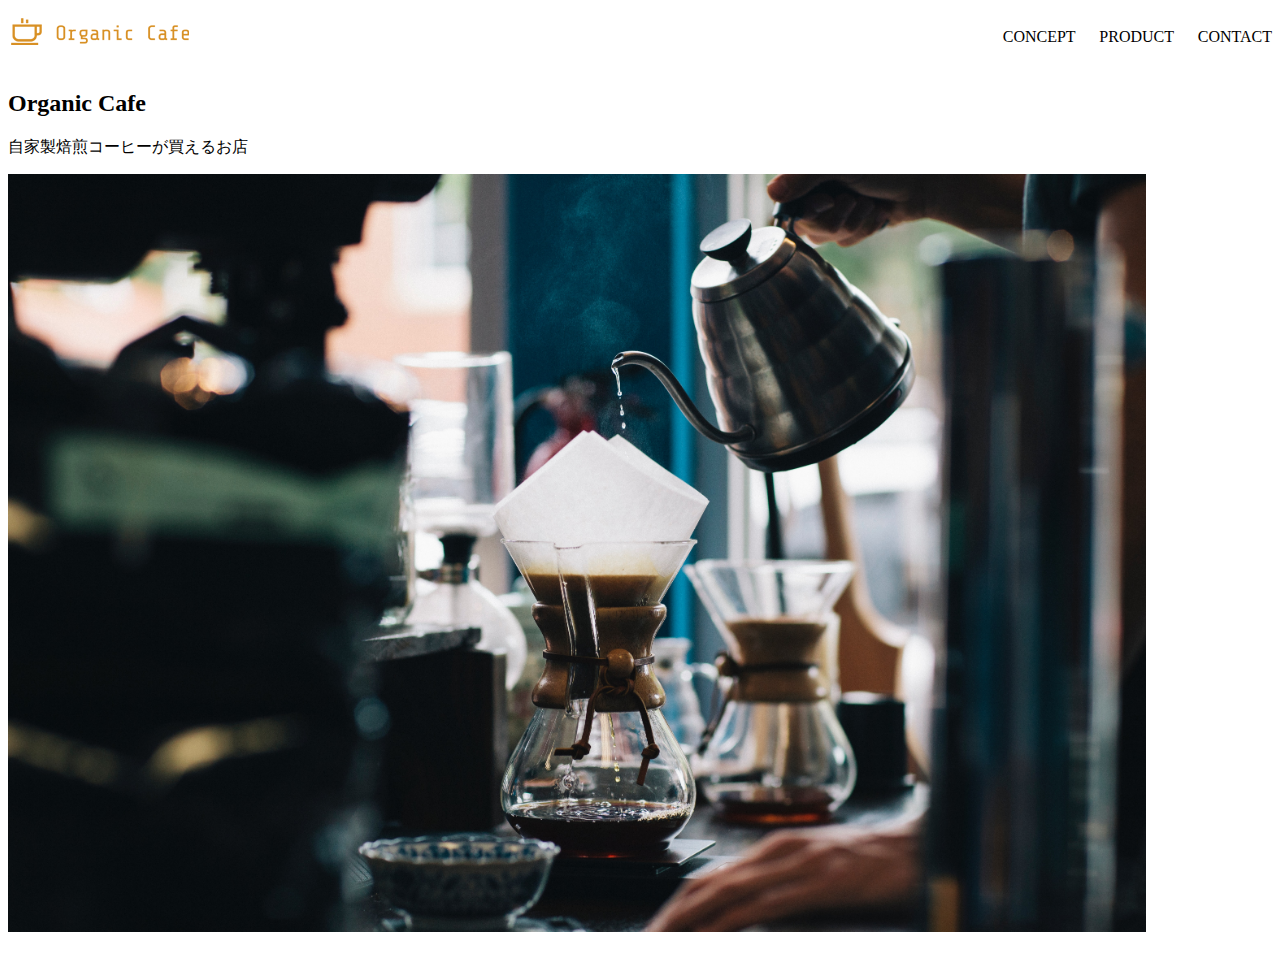
<file: kadai_013/index.html>
<!DOCTYPE html>
<html>
<head>
  <title>13章課題</title>
  <meta name="description" content="このページは13章の課題です">
  <meta charset="UTF-8">
  <meta name="viewport" content="width=device-width, initial-scale=1.0">
  <link rel="stylesheet" href="style.css">
</head>

<body>
<!-- ヘッダー -->
  <header >
<!-- ロゴ -->
    <a href="index.html" id="logo"><img src="images/logo.png" alt=トップページに戻る></a>
<!-- pc用ナビゲーション -->
    <nav id="nav-pc">
      <a href="index.html#conept">CONCEPT</a>
      <a href="index.html#product">PRODUCT</a>
      <a href="index.html#contact">CONTACT</a>
    </nav>
<!-- スマホ用メニューボタン -->
    <img id="menu-sp" src="images/button-menu.png" art="ナビゲーションを開く" onclick="document.getElementById('nav-sp').style.display = 'block'">
<!-- スマホ用ナビゲーション -->
    <nav id="nav-sp">
      <img id="close" src="images/button-close.png" alt="ナビゲーションを閉じる" onclick="document.getElementById('nav-sp').style.display = 'none'">
      <a id="logo-sp" href="index.html" onclick="document.getElementById('nav-sp').style.display = 'none'" ><img src="images/logo-sp.png" alt="トップページに戻る"></a>
      <a class="menu" href="index.html#concept" onclick="document.getElementById('nav-sp').style.display = 'none'">CONCEPT</a>
      <a class="menu" href="index.html#product" onclick="document.getElementById('nav-sp').style.display = 'none'">PRODUCT</a>
      <a class="menu" href="index.html#contact" onclick="document.getElementById('nav-sp').style.display = 'none'">CONTACT</a>
    </nav>
  </header>
  <main>
    <h2>Organic Cafe</h2>
    <p>自家製焙煎コーヒーが買えるお店</p>
    <img id="photo" src="images/main-image.jpg" alt="コーヒーを注ぐ画像">
  </main>
</body>
</html>
</file>
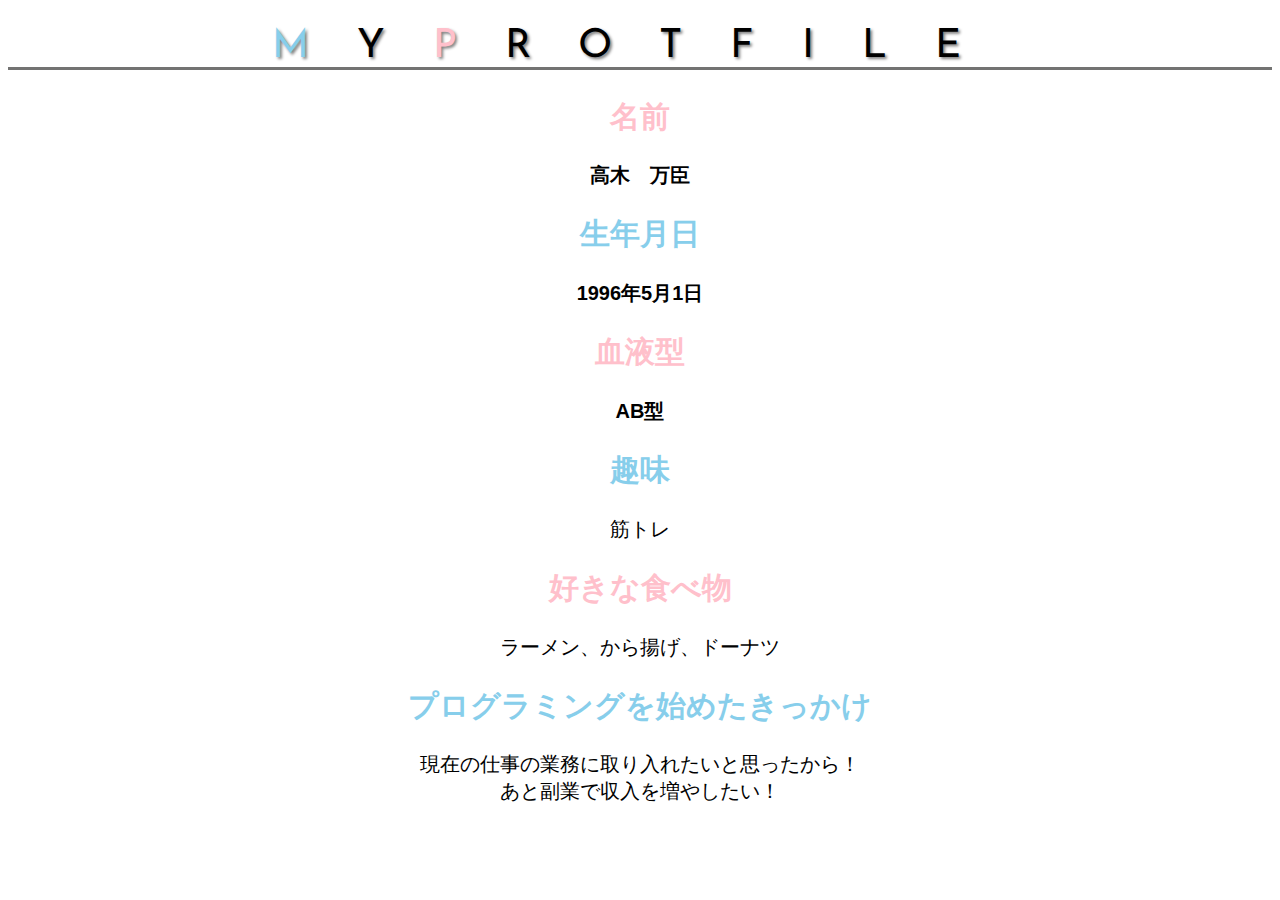
<file: kadai_014/kadai_014.html>
<!DOCTYPE html>
<html>
 <head>
   <title>14章課題</title>
   <meta name="description" concent="このページは14章の課題です">
   <meta charset="UTF-8">
   <link rel="stylesheet" href="style.css">
   <link rel="preconnect" href="https://fonts.googleapis.com">
    <link rel="preconnect" href="https://fonts.gstatic.com" crossorigin>
     <link href="https://fonts.googleapis.com/css2?family=Josefin+Sans&display=swap" rel="stylesheet">
 </head>
<body>
  <h1><span class="text-skyblue">M</span>Y<span class="text-pink">P</span>ROTFILE</h1>
   <div id="parent">
   <h2 class="text-pink">名前</h2>
   <p>高木　万臣</p>
     <div id="child">
     <h2 class="text-skyblue">生年月日</h2>
     <p>1996年5月1日</p>
       <div id="grandchild">
       <h2 class="text-pink">血液型</h2>
       <p>AB型</p>
       </div>
     </div>
   </div>
  <h2 class="text-skyblue">趣味</h2>
  <p>筋トレ</p>
  <h2 class="text-pink">好きな食べ物</h2>
  <p>ラーメン、から揚げ、ドーナツ</p>
  <h2 class="text-skyblue">プログラミングを始めたきっかけ</h2>
  <p>現在の仕事の業務に取り入れたいと思ったから！<br>あと副業で収入を増やしたい！</p>
</body>
</html>
</file>
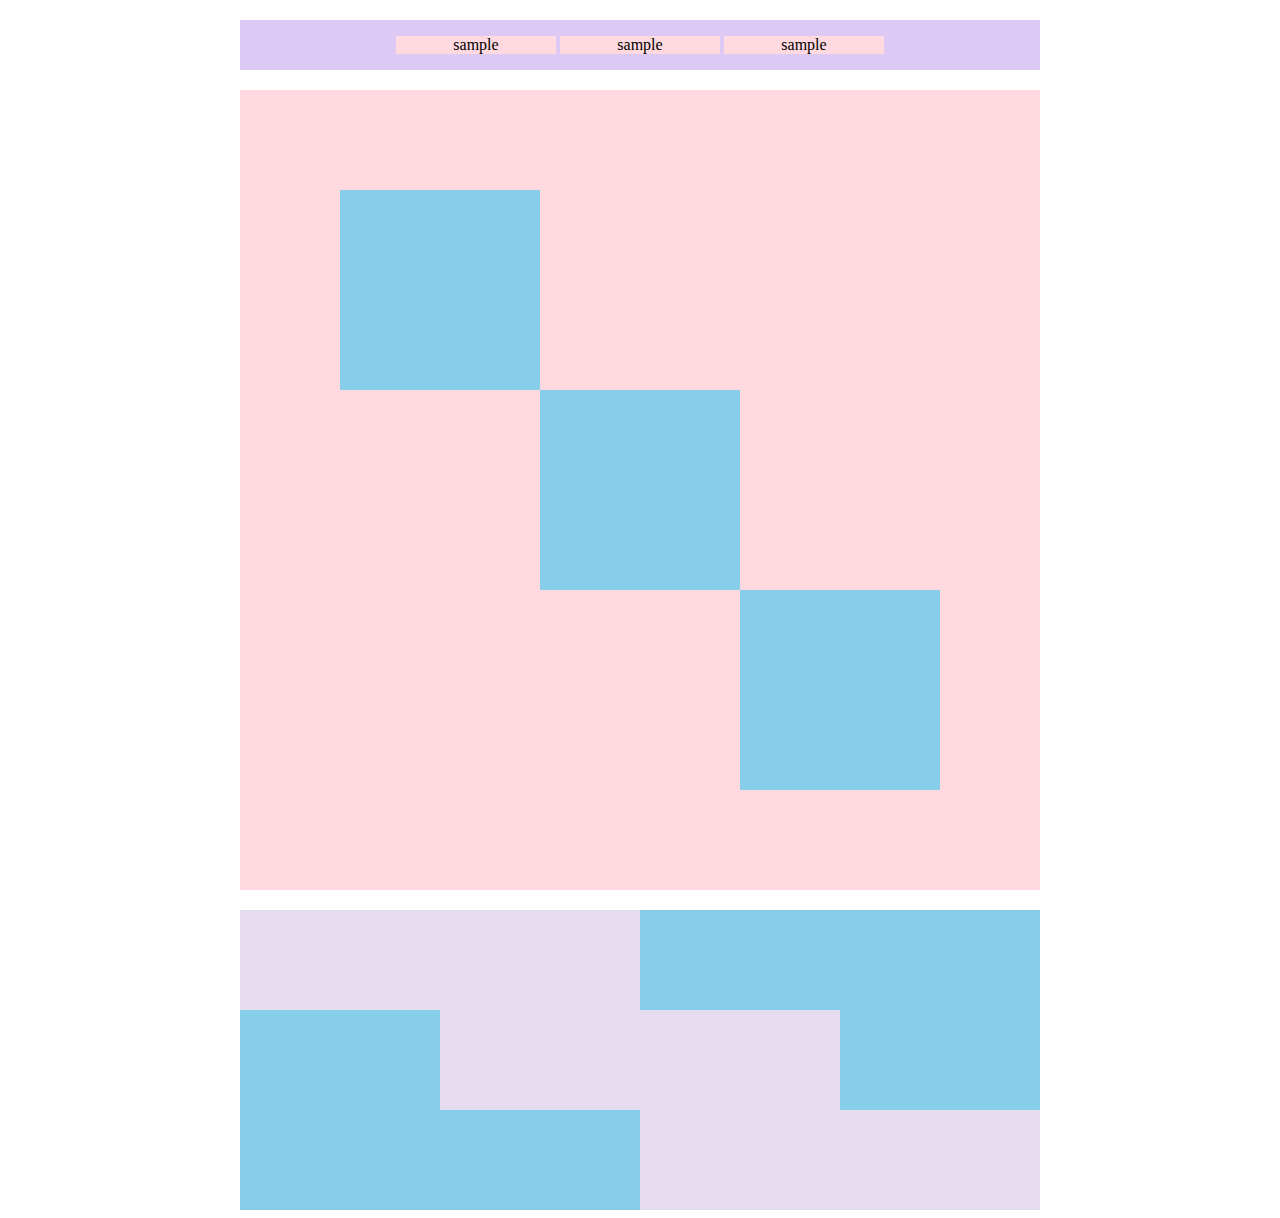
<file: kadai_018/kadai_018.html>
<!DOCTYPE html>
<html>
<head>
  <title>18章課題</title>
  <meta name="description" content="このページは18章の課題です">
  <meta charset="UTF-8">
  <link rel="stylesheet" href="style.css">
</head>
<body>
  <div id="top">
   <p class="top-child">sample</p>
   <p class="top-child">sample</p>
   <p class="top-child">sample</p>
  </div>
    <div id="middle">
     <div id="middle-child01"></div>
     <div id="middle-child02"></div>
     <div id="middle-child03"></div>
    </div>
  <div id="bottom">
    <div id="bottom-child01"></div>
    <div id="bottom-child02"></div>
    <div id="bottom-child03"></div>
  </div>
</body>
</html>
</file>
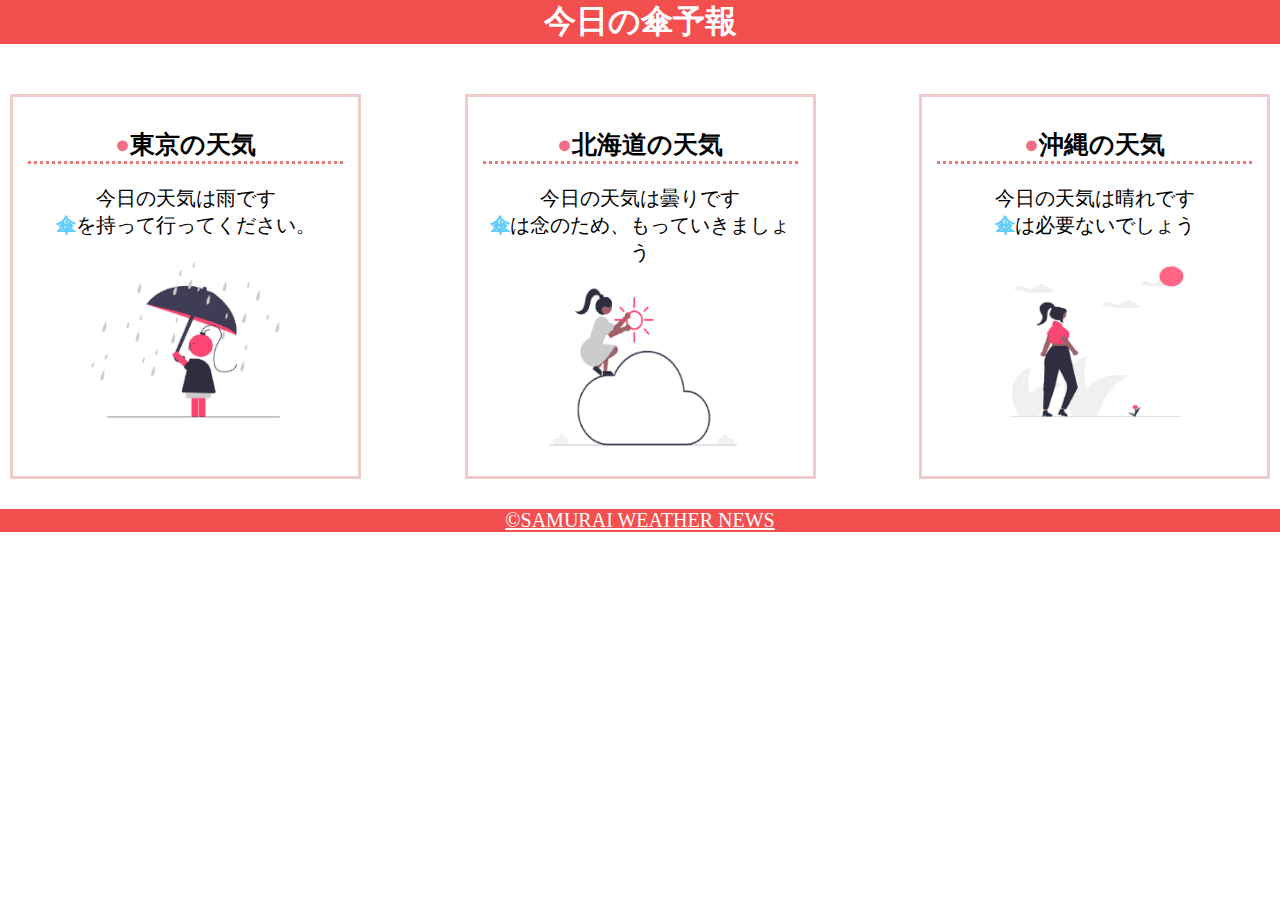
<file: kadai_022/kadai_022.html>
<!DOCTYPE html>
<html>
<head>
  <title>22章課題</title>
  <meta name="description" href="このページは14章の課題です">
  <meta charset="UTF-8">
  <meta name="viewport" content="width=device-width, initial-scale=1.0">
  <link rel="stylesheet" href="style.css">
</head>
<body>
  <header>
    <h1>今日の傘予報</h1>
  </header>
  <main>
    <div id="parent">
      <div class="contents">
       <h2>東京の天気</h2>
       <p>今日の天気は雨です</p>
       <p>傘を持って行ってください。</p>
       <img src="../kadai_022/images/rainy.png">
      </div>
      <div class="contents">
        <h2>北海道の天気</h2>
        <p>今日の天気は曇りです</p>
        <p>傘は念のため、もっていきましょう</p>
        <img src="../kadai_022/images/cloudy.png">
      </div>
      <div class="contents">
        <h2>沖縄の天気</h2>
        <p>今日の天気は晴れです</p>
        <p>傘は必要ないでしょう</p>
        <img src="../kadai_022/images/sunny.png">
      </div>
    </div>
  </main>
  <footer>
    <a href="https://www.sejuku.net/corp/">©SAMURAI WEATHER NEWS</a>
  </footer>  
</body>
</html>
</file>
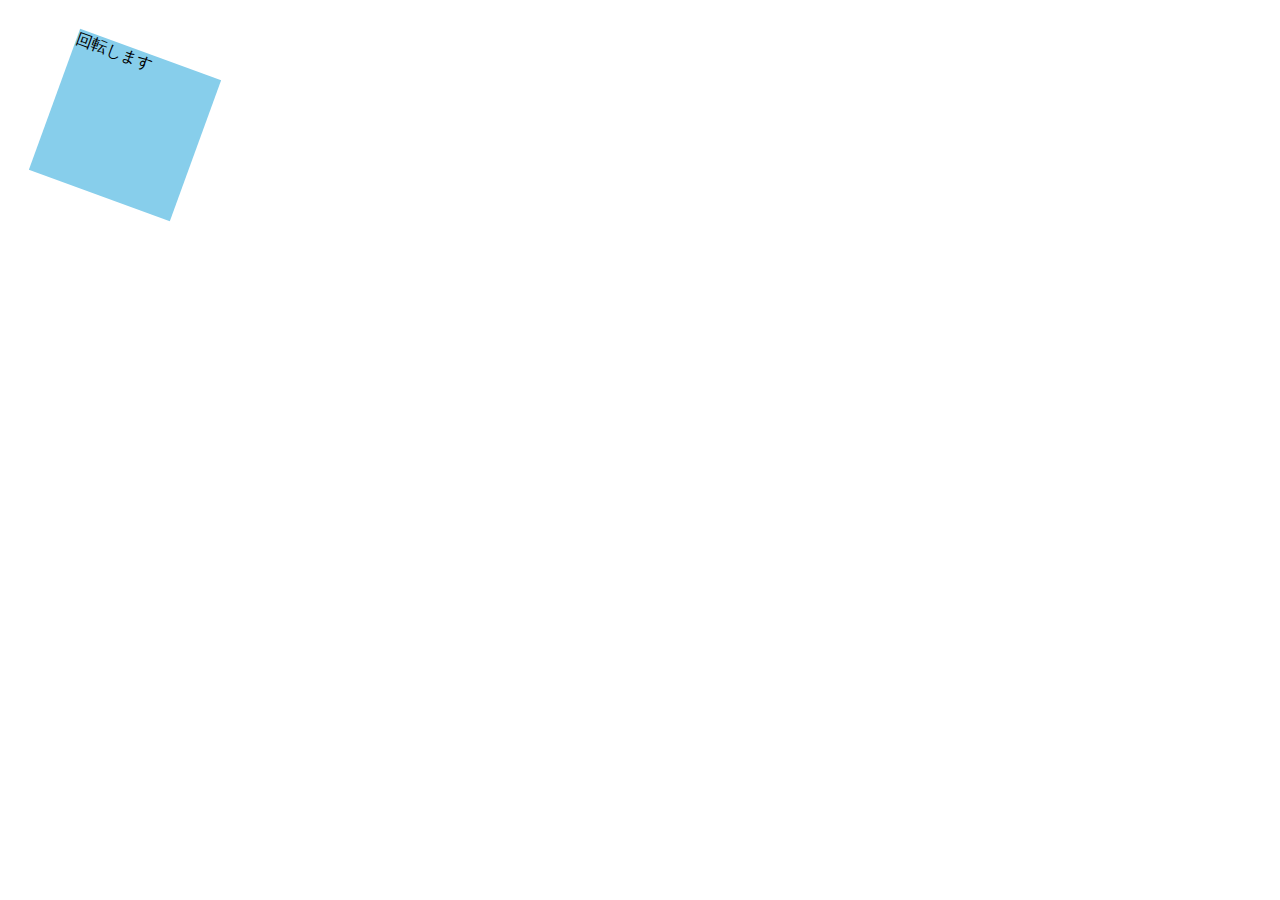
<file: kadai_mdn_css/mdn.html>
<!DOCTYPE html>
<html>

<head>
    <style>
      div{
        position: absolute;
        left: 50px;
        top: 50px;
        width: 150px;
        height: 150px;
        background-color: skyblue;
        transform: rotate(20deg);
      }
    
    </style>
</head>

<body>
    <div>
       回転します
    </div>

</body>

</html>
</file>
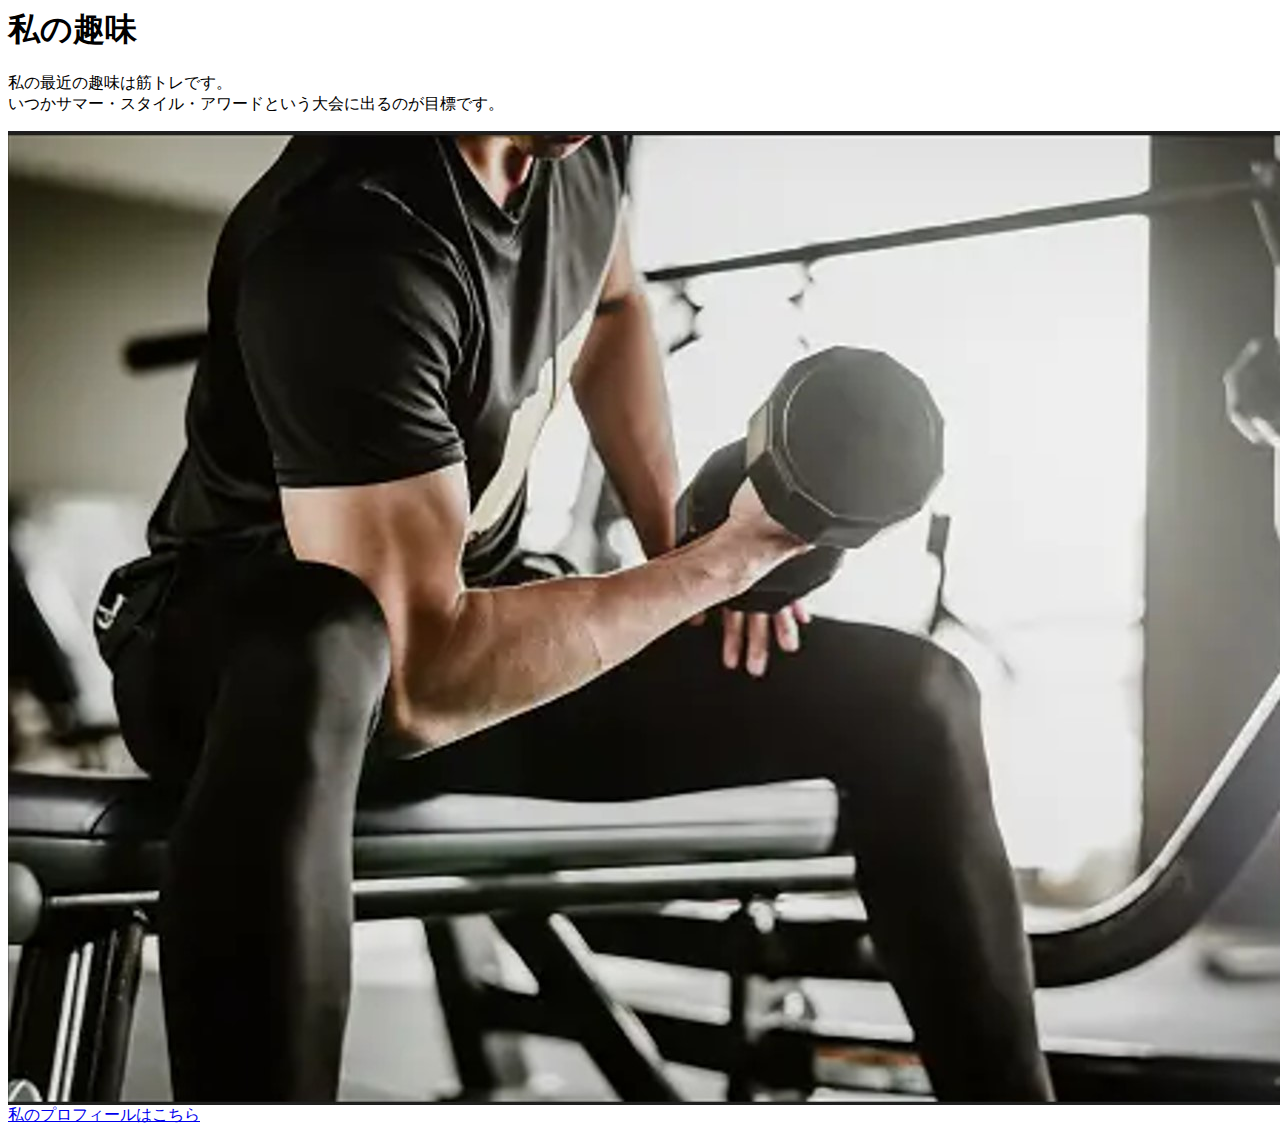
<file: kadai_005/html/kadai_005.html>
<DOCTYPE html>
  <html>
  <head>
      <title>5章課題</title>  
      <meta name="description" content="このページは5章の課題です" > 
        <meta charset="utf-8">
  </head>
   <body>
    <header>
      <h1>私の趣味</h1>
    </headre>
     <p>私の最近の趣味は筋トレです。<br>いつかサマー・スタイル・アワードという大会に出るのが目標です。</p>
       <img src="../images/sample.jpg"alt="ロゴ">
       <br>
       <a href="https://twitter.com/samuraijuku">私のプロフィールはこちら</a>
   </body>
  </html>
</file>
<file: kadai_013/style.css>
header{
  display: flex;
  justify-content: space-between;
  width: 100%;
}

/* PC用設定 */
@media screen and (min-width: 768px){
#nav-pc {
  margin-top: 20px;
}

#nav-pc > a {
  text-decoration: none;
  margin-left: 20px;
  color: black;
}
/* コーヒーを注ぐ写真の設定 */
#photo {
  width: 90%;
}

#menu-sp {
  display: none;
}

#nav-sp {
  display: none;
}
}

/* スマートフォン用設定 */
@media screen and (max-width: 767px){
  #nav-pc{
    display: none;
  }

  body {
  min-width: 375px;
  margin: 0;
}

#menu-sp {
  float: right;
  padding: 0;
}

/* ps用ナビゲーション */
#nav-sp {
  background-color: #ce933e;
  position: absolute;
  left: 0;
  top: 0;
  height: 100%;
  width: 100%;
  display: none;
  z-index: 100;
}

/* ×ボタン */
#close {
  position: absolute;
  top: 20px;
  right: 20px;
}

#logo-sp {
  margin: 80px 0 30px 20px;
}

#nav-sp > a{
  display: block;
}

#nav-sp > a:visited {
  color: #ffffff;
}

#nav-sp > a:hover {
  color: #ffffff;
  text-decoration: none;
}

#nav-sp > a:active {
  color: #ffffff;
}

#nav-sp > .menu {
  text-decoration: none;
  display: block;
  margin: 0 20px 0 20px;
  height: 44px;
  font-size: 16px;
  background-image: url("images/arrow.png");
  background-repeat: no-repeat;
  background-position: right top;
}

#photo {
  width: 100%;
}

.menu {
  margin: 10px;
  text-decoration: none;
}
}

/* メイン画面の編集 */
main {
  width: 100%;
  margin: 30px 0;
}
</file>
<file: kadai_014/style.css>
html{
  font-size:20px;
}

body{
  font-family:"Arial", "Meiryo", sans-serif;
  text-align: center;
}

h1{
  font-family: "Josefin Sans", sans-serif;
  font-optical-sizing: auto;
  font-weight: 400;
  font-style: normal;
  font-size: 2em;
  border-bottom: solid 3px rgb(115,115,114);
  letter-spacing: 1.2em;
  text-shadow: 2px 2px 3px gray;
}

.text-skyblue{
  color: skyblue;
}

.text-pink{
  color: rgb(255,192,203);
}

#parent{
  font-weight:bold;
}
</file>
<file: kadai_018/style.css>
#top{
  width: 800px;
  background-color: #dcc9f4;
  margin: 20px auto;
  text-align: center;
}
.top-child{
  background-color: #ffd9df;
  display: inline-block;
  text-align: center;
  width: 20%;
}
#middle{
  width: 800px;
  height: 800px;
  margin: 20px auto;
  background-color: #ffd9df;
  position: relative;
}
#middle-child01{
  width: 200px;
  height: 200px;
  background-color: #87ceeb;
  position: absolute;
  top: 100px;
  left: 100px;
}
#middle-child02{
  width: 200px;
  height: 200px;
  background-color: #87ceeb;
  position: absolute;
  top: 300px;
  left: 300px;
}
#middle-child03{
  width: 200px;
  height: 200px;
  background-color: #87ceeb;
  position:absolute;
  top: 500px;
  left: 500px;
}
#bottom{
  width: 800px;
  height: 300px;
  margin: auto;
  text-align: center;
  background-color: #87ceeb;
}
#bottom-child01{
  width: 400px;
  height: 100px;
  background-color: #e5dcf0;
}
#bottom-child02{
  width: 400px;
  height: 100px;
  position: relative;
  left: 200px;
  background-color: #e5dcf0;
}
#bottom-child03{
  width: 400px;
  height: 100px;
  position: relative;
  left: 400px;
  background-color: #e5dcf0;
}
</file>
<file: kadai_022/style.css>
h1,p,body{
  margin: 0;
}
p,a{
  font-size: 20px;
}
header{
  margin-bottom: 20px;
  background-color:  rgb(244, 79, 79);
  text-align: center;
  color: rgb(255, 255, 255);
}
main{
  padding: 10px;
}
#parent{
  display: flex;
  justify-content: space-between;
}
.contents{
  border: solid 3px rgb(238,204,204);
  flex-basis: 25%;
  padding: 10px 15px;
  margin: 20px 0px;
  text-align: center;
}
h2{
  font-size: 25px;
  border-bottom: dotted 3px rgb(236, 122, 122);
}
h2::before{
  content: "●";
  color: rgb(239, 111, 139);
}
p:nth-of-type(2)::first-letter{
  font-weight: bold;
  color: rgb(97, 206, 249);
}
img{
  margin: 10px 0px;
  width: 70%;
}
footer{
  background-color: rgb(244, 79, 79);
  text-align: center;
}
a{
  color: rgb(255, 255, 255);
}
a:visited{
  color: rgb(193, 234, 251);
}
a:hover{
  color: rgb(245, 178, 168);
}
@media screen and (max-width: 768px) {
  #parent{
      display: block;
      flex-direction: column;
  }
  h2{
    font-size: 30px;
  }
  p{
    font-size: 25px;
  }
}
</file>
